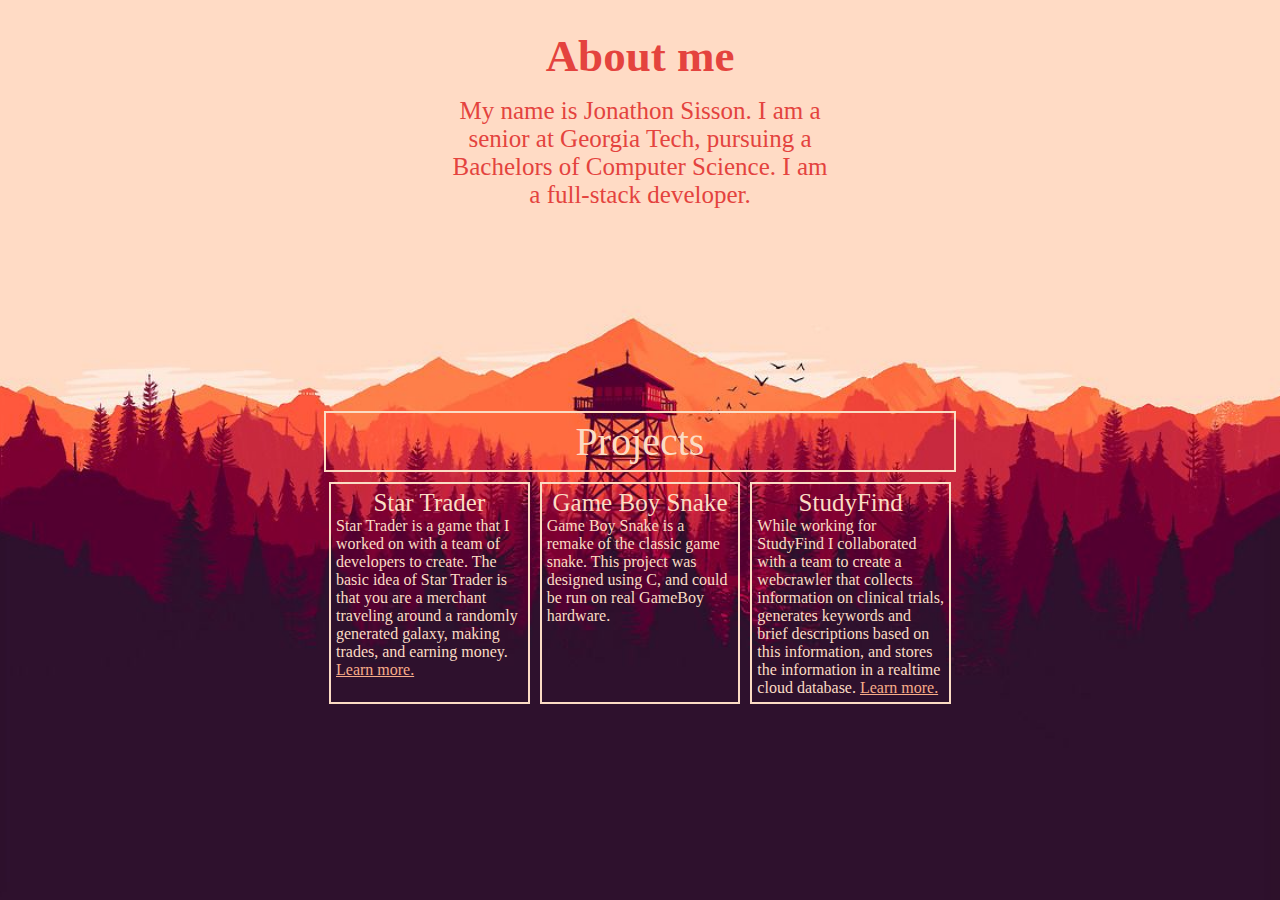
<file: Personal Website/index.html>
<!DOCTYPE html>
<html>
    <head>
        <title>Jonathon Sisson</title>
        <link href="css/style.css" rel="stylesheet">
    </head>
    <body>
            <h1 class="title">About me</h1>
            <div class = "bio">My name is Jonathon Sisson. I am a senior at Georgia Tech, 
                pursuing a Bachelors of Computer Science. I am a full-stack 
                developer.
            </div> <!-- closing bio -->
            <div class = "projectheading">Projects</div>
            <div class = "container">
                <div class = "StarTrader">
                    <div class = "projecttitle">Star Trader</div>
                    Star Trader is a game that I worked on with 
                    a team of developers to create. The basic idea
                    of Star Trader is that you are a merchant traveling
                    around a randomly generated galaxy, making trades, and
                    earning money. <a class = projectlink href = startrader.html>Learn more.</a>
                </div>
                <div class = "GameBoy Development">
                    <div class="projecttitle">Game Boy Snake</div>
                    Game Boy Snake is a remake of the classic game snake.
                    This project was designed using C, and could be 
                    run on real GameBoy hardware.
                </div>
                <div class = "StudyFind">
                    <div class = "projecttitle">StudyFind</div>
                    While working for StudyFind I collaborated with a team to
                    create a webcrawler that collects information on clinical trials,
                    generates keywords and brief descriptions based on this information, and 
                    stores the information in a realtime cloud database. <a class = projectlink href = "studyfind.html">Learn more.</a>
                    
                </div>
            </div>
    </body>
</html>
</file>
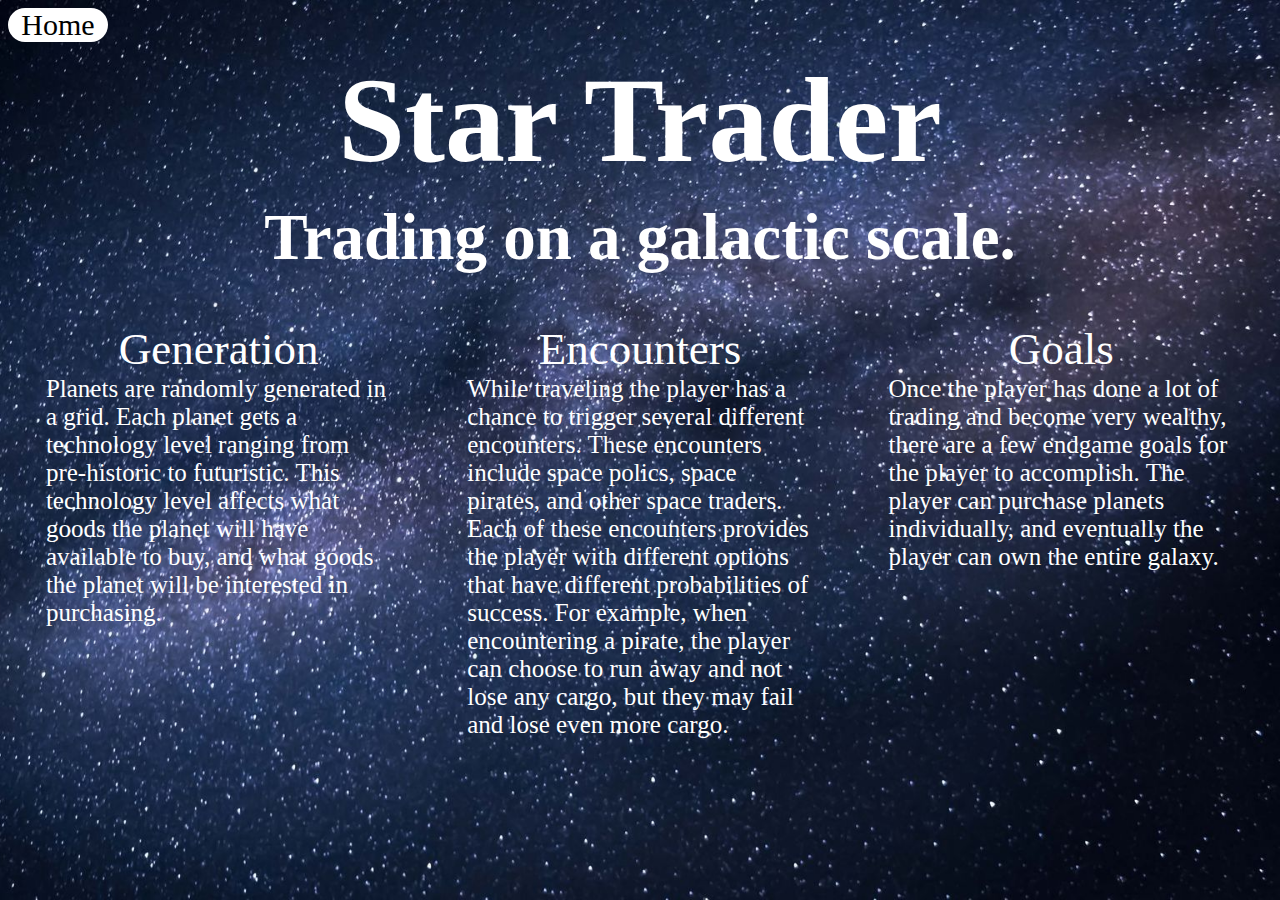
<file: Personal Website/startrader.html>
<!DOCTYPE html>
<html>
    <head>
        <title>Star Trader</title>
        <link href="css/startrader.css" rel="stylesheet">
    </head>
    <body>
        <a class ="homeOut" href="index.html"><div class="homeInner">Home</div></a>
        <h1 class="title">Star Trader</h1>
        <h2 class = "subtitle">Trading on a galactic scale.</h2>
        <div class="container">
            <div class = "highlight">
                <div class = "highlighttitle">Generation</div>
                Planets are randomly generated in a grid. Each planet gets
                a technology level ranging from pre-historic to futuristic. This 
                technology level affects what goods the planet will have available to buy,
                and what goods the planet will be interested in purchasing.
            </div>
            <div class = "highlight">
                <div class="highlighttitle">Encounters</div>
                While traveling the player has a chance to trigger several
                different encounters. These encounters include space polics, 
                space pirates, and other space traders. Each of these encounters 
                provides the player with different options that have different 
                probabilities of success. For example, when encountering a pirate, the 
                player can choose to run away and not lose any cargo, but they may fail 
                and lose even more cargo.
            </div>
            <div class = "highlight">
                <div class="highlighttitle">Goals</div>
                Once the player has done a lot of trading and become very 
                wealthy, there are a few endgame goals for the player to accomplish.
                The player can purchase planets individually, and eventually
                the player can own the entire galaxy. 
            </div>
        </div>
    </body>
</html>
</file>
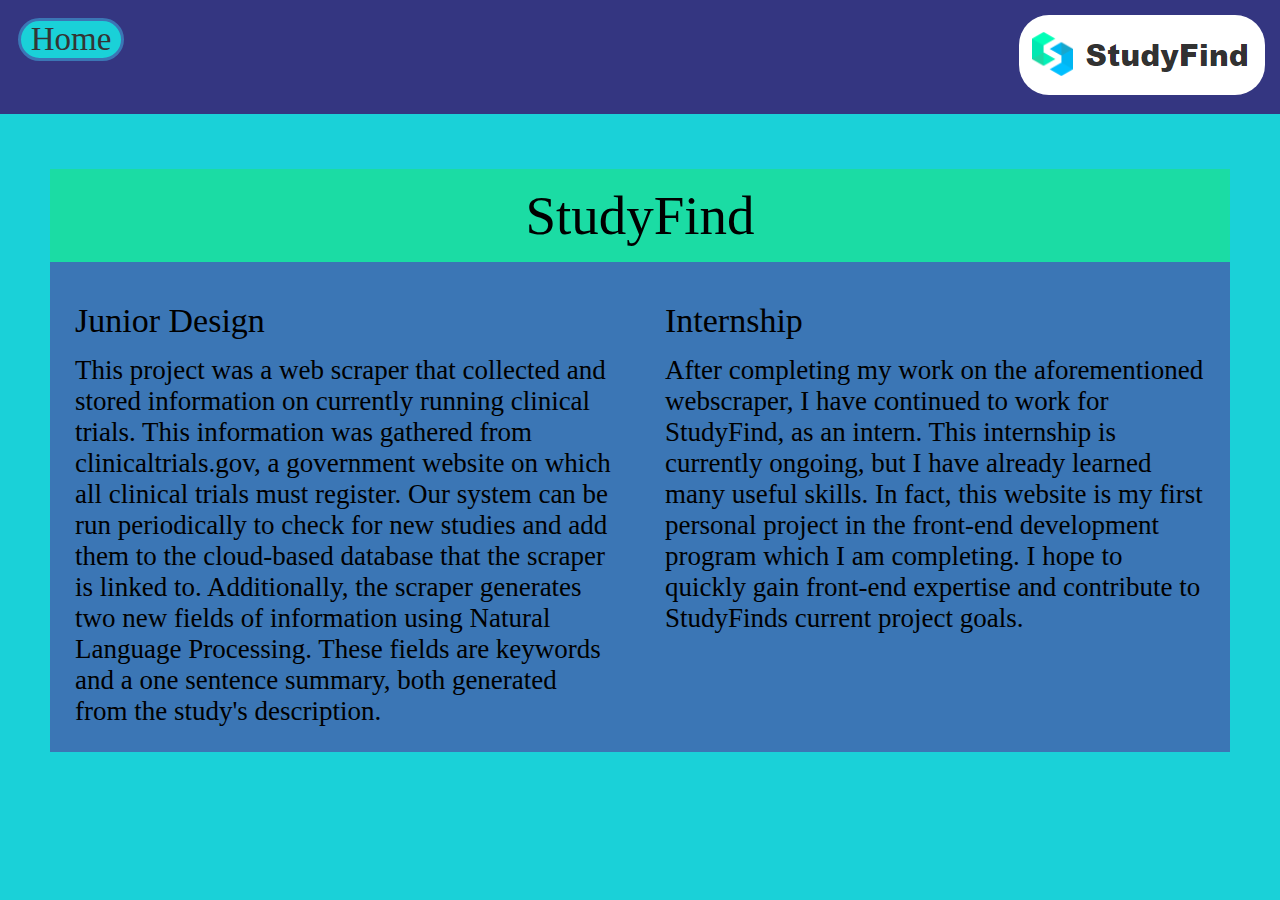
<file: Personal Website/studyfind.html>
<!DOCTYPE html>
<html>
    <head>
        <title>StudyFind</title>
        <link href="css/studyfind.css" rel="stylesheet">
    </head>
    <body>
        <div class = "container">
            <a class ="homeOut" href="index.html"><div class="homeInner">Home</div></a>
            <a href = "https://studyfind.org/" alt="studyfind logo" class = "studyfindlinkcontainer"><img class = "studyfindlink"src="img/studyfindlogo.PNG" alt="studyfind logo"></a>
        </div>
        <div class = "title">StudyFind</div>


        <div class = "contentbox">
            <div class="subject">
                <div class="subjectheader">Junior Design</div>
                This project was a web scraper that collected and stored information on currently running clinical trials.
                This information was gathered from clinicaltrials.gov, a government website on which all clinical trials must
                register. Our system can be run periodically to check for new studies and add them to the cloud-based database that 
                the scraper is linked to. Additionally, the scraper generates two new fields of information using Natural Language 
                Processing. These fields are keywords and a one sentence summary, both generated from the study's description. 
            </div>
            <div class="subject">
                <div class="subjectheader">Internship</div>
                After completing my work on the aforementioned webscraper, I have continued to work for StudyFind, as an intern.
                This internship is currently ongoing, but I have already learned many useful skills. In fact, this website is
                my first personal project in the front-end development program which I am completing. I hope to quickly gain 
                front-end expertise and contribute to StudyFinds current project goals.
            </div>

        </div>
    </body>
</html>
</file>
<file: Personal Website/css/style.css>
html { 
    background: url(backgrounds/Website.jpg) no-repeat center center fixed; 
    -webkit-background-size: cover;
    -moz-background-size: cover;
    -o-background-size: cover;
    background-size: cover;
  }

  .title {
    text-align: center;
    top: 15px;
    left: 40%;
    color: #e4433e;
    font-size: 45px;
    margin-bottom: 15px;
}

.bio {
    font-size: 25px;
    color: #e4433e;
    width: 30%;
    margin: auto;
    text-align: center;
}

.projectheading {
    font-size: 40px;
    color: #fbdcc4;
    border: #fbdcc4 2px solid;
    padding: 5px;
    margin: 16% 25% 5px 25%;
    text-align: center;
}



.container {
    display: flex;
    margin: 5px 25% 10px 25%;
}

.container > div {
    flex: 1;
    color: #fbdcc4;
    border: #fbdcc4 solid 2px;
    margin: 5px;
    padding: 5px;
}

.projecttitle {
    font-size: 25px;
    text-align: center;
    color: #fbdcc4;
}
.projectlink {
    color: #f8ac89;
}
</file>
<file: Personal Website/css/startrader.css>
html { 
    background: url(backgrounds/stars.jpg) no-repeat center center fixed; 
    -webkit-background-size: cover;
    -moz-background-size: cover;
    -o-background-size: cover;
    background-size: cover;
  }

  .title {
      text-align: center;
      color: #fff;
      font-size: 120px;
      margin: 10px auto 10px auto;
  }

  .subtitle {
      text-align: center;
      color: #fff;
      font-size: 65px;
      margin: 10px auto;
  }

  .container {
      display: flex;
  }

  .highlight {
      flex: 1;
      color: #fff;
      font-size: 25px;
      margin: 3%
  }

  .highlighttitle {
      text-align: center;
      color: #fff;
      font-size: 45px;
  }

  .homeOut {
      border-radius: 25px;
      color: black;
      background-color: white;
      width: 100px;
      font-size: 30px;
      text-decoration: none;
  }

  .homeInner {
      background-color: white;
      text-align: center;
      width: 100px;
      font-size: 30px;
      border-radius: 25px;
      text-decoration: none;

  }
</file>
<file: Personal Website/css/studyfind.css>
.container {
    display: flex;
    background-color: #343681;
}
body {
    margin: 0;
    background: #1ad1d8;
}

.studyfindlinkcontainer {
    align-self: flex-end;
    margin-left: auto;
    margin-top: auto;
    margin-bottom: auto;
    border-radius: 30px;
    padding: 15px;
}

.studyfindlink {
    margin: auto 0;
    border-radius: 30px;
}

.home {
    align-self: flex-start;
    margin: 15px;
}

.homeOut {
    border-radius: 25px;
    color: #343434;
    width: 100px;
    font-size: 30px;
    text-decoration: none;
}

.homeInner {
    background-color: #1ad1d8;
    border: solid 3px #3b76b5;
    text-align: center;
    width: 100px;
    font-size: 33px;
    border-radius: 25px;
    text-decoration: none;
    margin: 18px;

}

.title {
    font-size: 55px;
    text-align: center;
    margin: 55px 50px 0 50px;
    margin-bottom: 0px;
    background: #1bdca4;
    padding: 15px;
    border-bottom: none;
}

.contentbox {
    display: flex;
    background: #3b76b5;
    margin: 0 50px;
}

.subjectheader {
    font-size: 34px;
    margin: 15px 0px;
}

.subject {
    font-size: 27px;
    flex: 1;
    margin: 10px;
    padding: 15px;
}
</file>
